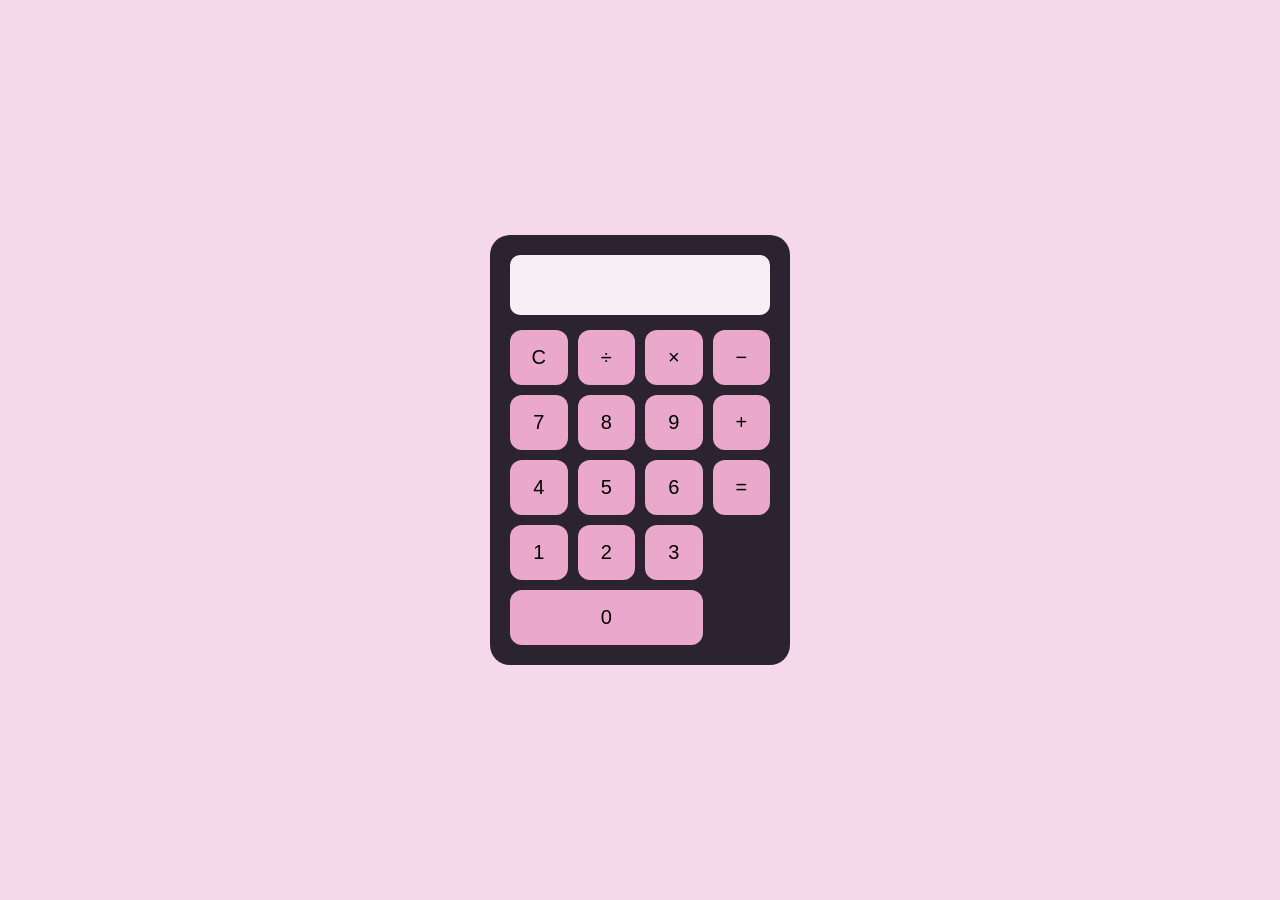
<file: index.html>
<!DOCTYPE html>
<html lang="pt-BR">
<head>
    <meta charset="UTF-8">
    <meta name="viewport" content="width=device-width, initial-scale=1.0">
    <title>Calculadora</title>
    <link rel="stylesheet" href="style.css">
</head>

<body>

    <div class="calculadora">

        <input type="text" id="display" readonly>

        <div class="botoes">
            <button onclick="limpar()">C</button>
            <button onclick="adicionar('/')">÷</button>
            <button onclick="adicionar('*')">×</button>
            <button onclick="adicionar('-')">−</button>

            <button onclick="adicionar('7')">7</button>
            <button onclick="adicionar('8')">8</button>
            <button onclick="adicionar('9')">9</button>
            <button onclick="adicionar('+')">+</button>

            <button onclick="adicionar('4')">4</button>
            <button onclick="adicionar('5')">5</button>
            <button onclick="adicionar('6')">6</button>
            <button onclick="calcular()">=</button>

            <button onclick="adicionar('1')">1</button>
            <button onclick="adicionar('2')">2</button>
            <button onclick="adicionar('3')">3</button>
            <button onclick="adicionar('0')" class="zero">0</button>

        </div>

    </div>

    <script src="script.js"></script>

</body>
</html>
</file>
<file: style.css>
* {
    box-sizing: border-box;
    margin: 0;
    padding: 0;
}

body {
    min-height: 100vh;
    display: flex;
    justify-content: center;
    align-items: center;
    background: #f5d9eb;
    font-family: Arial, sans-serif;
}

.calculadora {
    width: 300px;
    padding: 20px;
    background: #2b2430;
    border-radius: 20px;
}

#display {
    width: 100%;
    height: 60px;
    margin-bottom: 15px;
    padding: 10px;
    border: none;
    border-radius: 10px;
    background: #f8eef5;
    font-size: 28px;
    text-align: right;
}

.botoes {
    display: grid;
    grid-template-columns: repeat(4, 1fr);
    gap: 10px;
}

button {
    height: 55px;
    border: none;
    border-radius: 12px;
    background: #e9a8cc;
    font-size: 20px;
    cursor: pointer;
}

button:hover {
    background: #d98bb7;
}

.zero {
    grid-column: span 3;
}
</file>
